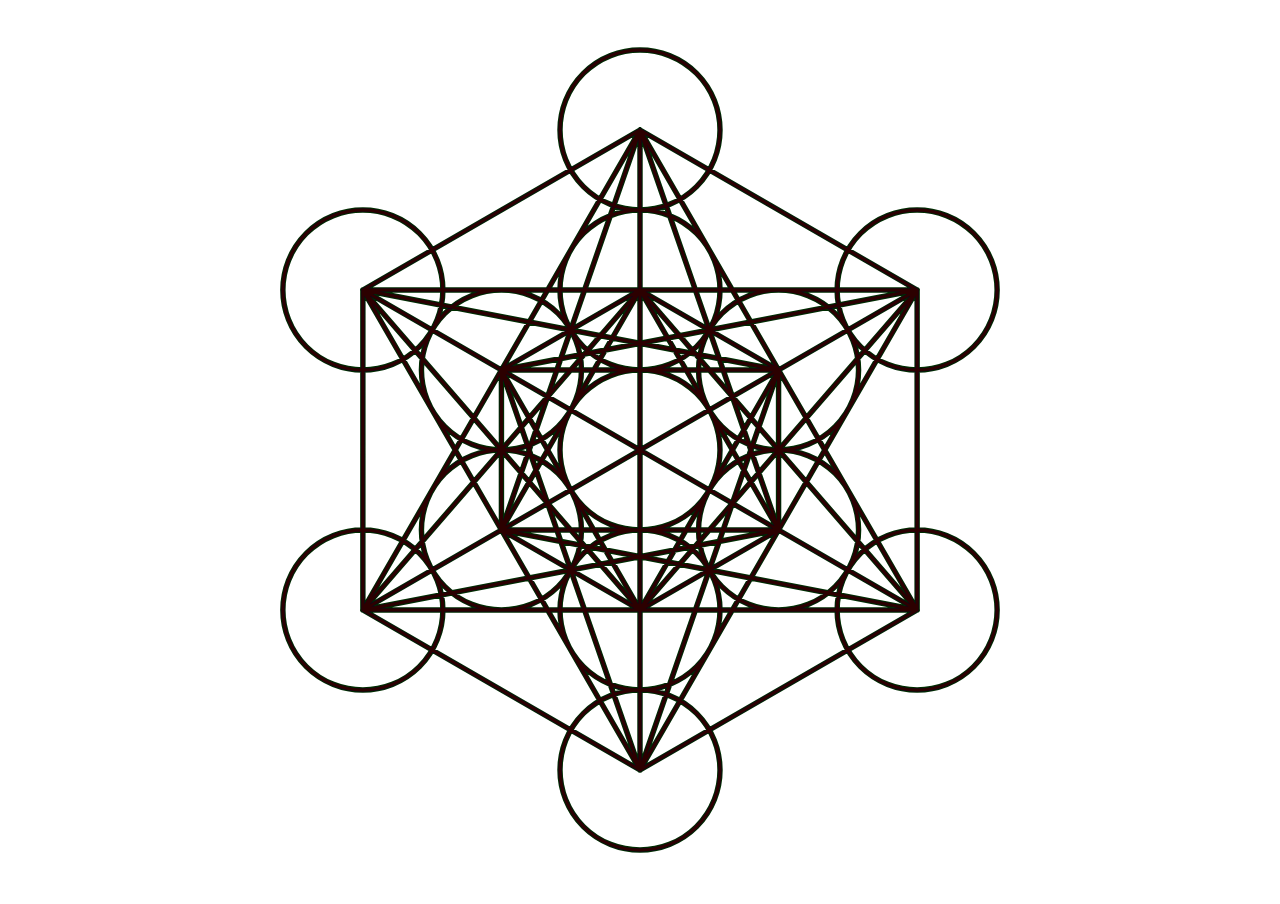
<file: index.html>
<!doctype html>
<html>
  <head>
    <style>
      body { margin: 0 auto; width: 900px;  }
    </style>
  </head>
  <body>
    <canvas id="canvas" width="900" height="900"></canvas>
    <script>
      function MetatronsCube(canvas) {
        this.canvas = canvas;
        this.ctx = canvas.getContext('2d');
        this.midpoint = { x: canvas.width/2, y: canvas.height/2 };
        this.size = 80;
        this.circles = [
          new Circle(this.midpoint.x, this.midpoint.y, this.size), // Center.
        ].concat(this.makeRings(2)).concat(this.makeRings(4));
      }

      MetatronsCube.prototype.draw = function(beforeStroke) {
        var cube=this, ctx=cube.ctx, did={};
        ctx.beginPath();
        cube.circles.forEach(function (c1, i) {
          c1.draw(ctx); // Draw the circles.
          cube.circles.forEach(function (c2, j) {
            var them = (i<j) ? String(i)+j : String(j)+i;
            if ((i === j) || did[them]) { return; }
            c1.connectTo(c2, ctx); // Connect the centers.
            did[them] = true;
          })
        })
        if (typeof(beforeStroke) === 'function') { beforeStroke(ctx); }
        ctx.stroke();
      };

      MetatronsCube.prototype.makeRings = function(layer) {
        var rqs = [[1,-1],[1,-1],[1,1],[1,1],[-1,1],[-1,-1]];
        return rqs.map(function (rq, i) {
          var p = (i%3==0) ? 0 : 1/3;
          return new Circle(
            this.midpoint.x + rq[0] * (layer * Math.sin(Math.PI * p) * this.size),
            this.midpoint.y + rq[1] * (layer * Math.cos(Math.PI * p) * this.size),
            this.size
          );
        }.bind(this));
      }

      function Circle(x, y, r) {
        this.x = x;
        this.y = y;
        this.r = r;
      }

      Circle.prototype.draw = function(ctx) {
        ctx.moveTo(this.x + this.r, this.y);
        ctx.arc(this.x, this.y, this.r, 0, Math.PI*2, true);
      };

      Circle.prototype.connectTo = function(that, ctx) {
        ctx.moveTo(this.x, this.y);
        ctx.lineTo(that.x, that.y);
      };

      function WanderingColor() {
        this.values = [0,0,0];
        this.pickChannel = function() { return Math.floor(Math.random() * 3); };
        this.channel = this.pickChannel();
        this.goingUp = true;
      }

      WanderingColor.prototype.update = function() {
        this.values[this.channel] += (this.goingUp) ? 1 : -1;
        var value = this.values[this.channel];
        if ((this.goingUp && (value >= 0xff)) || (!this.goingUp && (value <= 0))) {
          this.channel = this.pickChannel();
          this.goingUp = (this.values[this.channel] === 0);
        }
        return this.toString();
      };

      WanderingColor.prototype.toString = function() {
        return '#' + this.values.map(function(x) {
          var hex = x.toString(16);
          return ((hex.length < 2) ? '0' : '') + hex;
        }).join('');
      };

      // Draw Metatron's cube on the canvas.
      var canvas = document.getElementById('canvas');
      canvas.onclick = function()  {
        if (running) {
          window.cancelAnimationFrame(lastFrame);
        } else {
          lastFrame = window.requestAnimationFrame(animate);
        }
        running = !running;
      };
      var mc = new MetatronsCube(canvas);
      var lastFrame;
      var wc = new WanderingColor(), wc2 = new WanderingColor(), wc3 = new WanderingColor();
      var running = true;
      mc.ctx.lineCap = 'round';
      var width=5, width2=3;
      function animate() {
        mc.ctx.clearRect(0, 0, this.canvas.width, this.canvas.height);
        mc.ctx.translate(this.canvas.width/2, this.canvas.height/2);
        // mc.ctx.rotate(0.005);
        mc.ctx.translate(-this.canvas.width/2, -this.canvas.height/2);
        mc.draw(function (ctx) {
          ctx.strokeStyle = wc3.update();
          ctx.lineWidth = (width += 0.01);
        });
        mc.draw(function (ctx) {
          ctx.strokeStyle = wc2.update();
          ctx.lineWidth = (width2 += 0.005);
        });
        mc.draw(function (ctx) {
          ctx.strokeStyle = wc.update();
          ctx.lineWidth = 3;
        });
        lastFrame = window.requestAnimationFrame(animate);
      };
      lastFrame = window.requestAnimationFrame(animate);

    </script>
  </body>
</html>
</file>
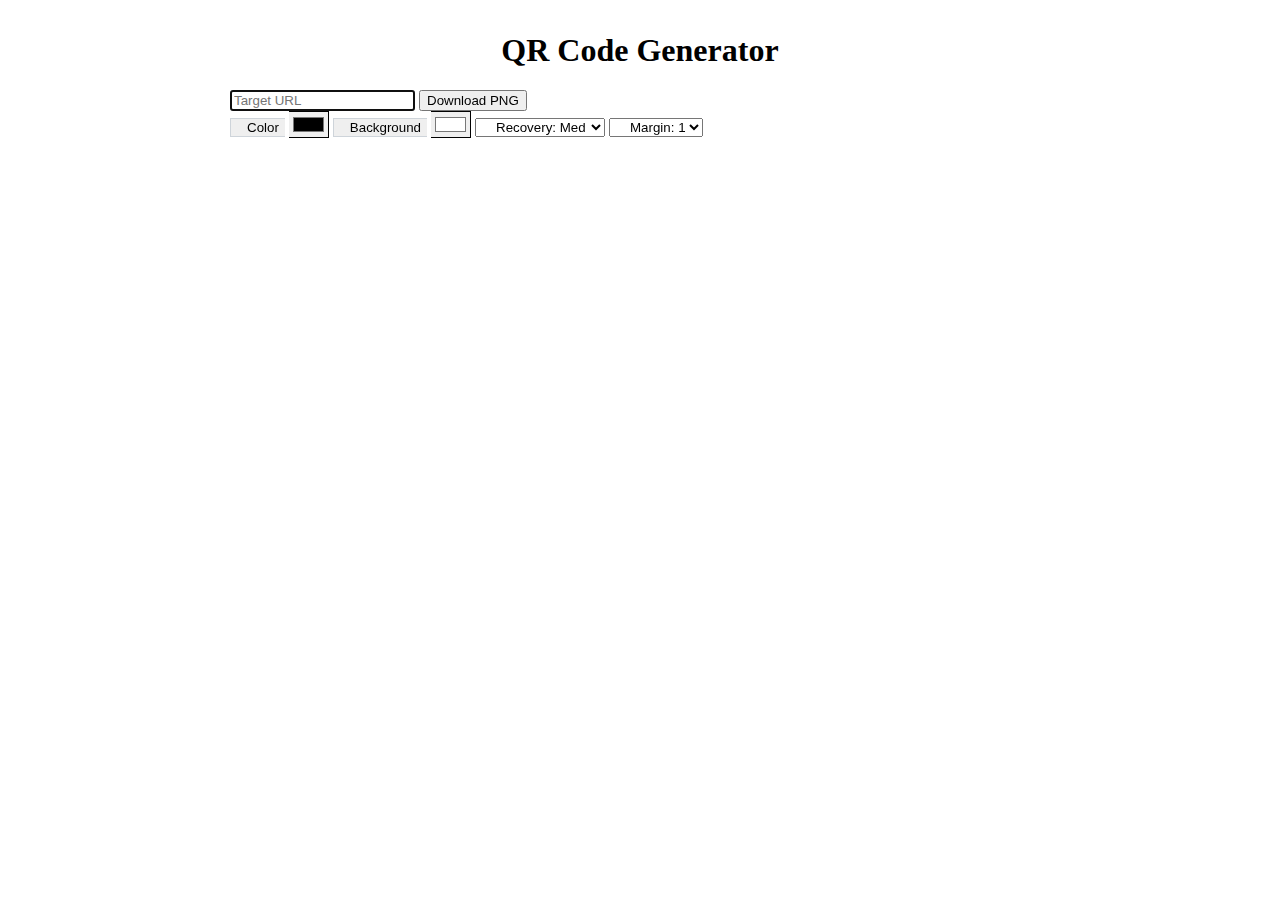
<file: qr/index.html>
<!DOCTYPE html>
<html>

<head>
  <title>QR Code Generator</title>
  <link href="https://cdn.jsdelivr.net/npm/bootstrap@5.2.0-beta1/dist/css/bootstrap.min.css" rel="stylesheet"
    integrity="sha384-0evHe/X+R7YkIZDRvuzKMRqM+OrBnVFBL6DOitfPri4tjfHxaWutUpFmBp4vmVor" crossorigin="anonymous">
  <script src="https://cdn.jsdelivr.net/npm/bootstrap@5.2.0-beta1/dist/js/bootstrap.bundle.min.js"
    integrity="sha384-pprn3073KE6tl6bjs2QrFaJGz5/SUsLqktiwsUTF55Jfv3qYSDhgCecCxMW52nD2"
    crossorigin="anonymous"></script>
  <style>
    body {
      margin: 2rem;
    }

    h1 {
      text-align: center;
    }

    input[type=color] {
      border-left: 0;
      max-width: 40px;
    }

    .color-btn {
      border: 1px solid #ced4da;
      border-right: 0;
    }

    select,
    .color-btn {
      padding-left: 1rem !important;
    }

    .container {
      max-width: 820px;
      margin: auto;
    }
  </style>
</head>

<body>
  <div class="container">
    <h1 class="display-4 mb-4">QR Code Generator</h1>
    <div class="input-group input-group-lg mb-2">
      <input id="target-url" type="text" class="form-control" placeholder="Target URL">
      <button class="btn btn-success" type="button" id="download-button">Download PNG</button>
    </div>
    <div class="input-group input-group-sm mb-3">
      <button id="color-btn-fg" class="btn btn-outline-secondary color-btn">
        Color
      </button>
      <input id="color-fg" type="color" class="form-control form-control-color" id="foreground-color" value="#000000"
        title="Foreground color">
      <button id="color-btn-bg" class="btn btn-outline-secondary color-btn">Background</button>
      <input id="color-bg" type="color" class="form-control form-control-color" id="background-color" value="#ffffff"
        title="background color">
      <select class="form-select" id="recovery-level">
        <option value="L">Recovery: Low</option>
        <option value="M" selected>Recovery: Med</option>
        <option value="Q">Recovery: High</option>
        <option value="H">Recovery: Max</option>
      </select>
      <select class="form-select" id="margin">
        <option value="0">Margin: 0</option>
        <option value="1" selected>Margin: 1</option>
        <option value="2">Margin: 2</option>
        <option value="3">Margin: 3</option>
        <option value="4">Margin: 4</option>
      </select>
    </div>
    <canvas id="canvas"></canvas>
  </div>
  <script>
    const QRCode = function (t) { "use strict"; var r, e = function () { return "function" == typeof Promise && Promise.prototype && Promise.prototype.then }, n = [0, 26, 44, 70, 100, 134, 172, 196, 242, 292, 346, 404, 466, 532, 581, 655, 733, 815, 901, 991, 1085, 1156, 1258, 1364, 1474, 1588, 1706, 1828, 1921, 2051, 2185, 2323, 2465, 2611, 2761, 2876, 3034, 3196, 3362, 3532, 3706], o = function (t) { if (!t) throw new Error('"version" cannot be null or undefined'); if (t < 1 || t > 40) throw new Error('"version" should be in range from 1 to 40'); return 4 * t + 17 }, a = function (t) { return n[t] }, i = function (t) { for (var r = 0; 0 !== t;)r++, t >>>= 1; return r }, u = function (t) { if ("function" != typeof t) throw new Error('"toSJISFunc" is not a valid function.'); r = t }, s = function () { return void 0 !== r }, f = function (t) { return r(t) }; function h(t, r) { return t(r = { exports: {} }, r.exports), r.exports } var c = h((function (t, r) { r.L = { bit: 1 }, r.M = { bit: 0 }, r.Q = { bit: 3 }, r.H = { bit: 2 }, r.isValid = function (t) { return t && void 0 !== t.bit && t.bit >= 0 && t.bit < 4 }, r.from = function (t, e) { if (r.isValid(t)) return t; try { return function (t) { if ("string" != typeof t) throw new Error("Param is not a string"); switch (t.toLowerCase()) { case "l": case "low": return r.L; case "m": case "medium": return r.M; case "q": case "quartile": return r.Q; case "h": case "high": return r.H; default: throw new Error("Unknown EC Level: " + t) } }(t) } catch (t) { return e } } })); function g() { this.buffer = [], this.length = 0 } c.L, c.M, c.Q, c.H, c.isValid, g.prototype = { get: function (t) { var r = Math.floor(t / 8); return 1 == (this.buffer[r] >>> 7 - t % 8 & 1) }, put: function (t, r) { for (var e = 0; e < r; e++)this.putBit(1 == (t >>> r - e - 1 & 1)) }, getLengthInBits: function () { return this.length }, putBit: function (t) { var r = Math.floor(this.length / 8); this.buffer.length <= r && this.buffer.push(0), t && (this.buffer[r] |= 128 >>> this.length % 8), this.length++ } }; var d = g; function l(t) { if (!t || t < 1) throw new Error("BitMatrix size must be defined and greater than 0"); this.size = t, this.data = new Uint8Array(t * t), this.reservedBit = new Uint8Array(t * t) } l.prototype.set = function (t, r, e, n) { var o = t * this.size + r; this.data[o] = e, n && (this.reservedBit[o] = !0) }, l.prototype.get = function (t, r) { return this.data[t * this.size + r] }, l.prototype.xor = function (t, r, e) { this.data[t * this.size + r] ^= e }, l.prototype.isReserved = function (t, r) { return this.reservedBit[t * this.size + r] }; var v = l, p = h((function (t, r) { var e = o; r.getRowColCoords = function (t) { if (1 === t) return []; for (var r = Math.floor(t / 7) + 2, n = e(t), o = 145 === n ? 26 : 2 * Math.ceil((n - 13) / (2 * r - 2)), a = [n - 7], i = 1; i < r - 1; i++)a[i] = a[i - 1] - o; return a.push(6), a.reverse() }, r.getPositions = function (t) { for (var e = [], n = r.getRowColCoords(t), o = n.length, a = 0; a < o; a++)for (var i = 0; i < o; i++)0 === a && 0 === i || 0 === a && i === o - 1 || a === o - 1 && 0 === i || e.push([n[a], n[i]]); return e } })); p.getRowColCoords, p.getPositions; var w = o, m = function (t) { var r = w(t); return [[0, 0], [r - 7, 0], [0, r - 7]] }, E = h((function (t, r) { r.Patterns = { PATTERN000: 0, PATTERN001: 1, PATTERN010: 2, PATTERN011: 3, PATTERN100: 4, PATTERN101: 5, PATTERN110: 6, PATTERN111: 7 }; var e = 3, n = 3, o = 40, a = 10; function i(t, e, n) { switch (t) { case r.Patterns.PATTERN000: return (e + n) % 2 == 0; case r.Patterns.PATTERN001: return e % 2 == 0; case r.Patterns.PATTERN010: return n % 3 == 0; case r.Patterns.PATTERN011: return (e + n) % 3 == 0; case r.Patterns.PATTERN100: return (Math.floor(e / 2) + Math.floor(n / 3)) % 2 == 0; case r.Patterns.PATTERN101: return e * n % 2 + e * n % 3 == 0; case r.Patterns.PATTERN110: return (e * n % 2 + e * n % 3) % 2 == 0; case r.Patterns.PATTERN111: return (e * n % 3 + (e + n) % 2) % 2 == 0; default: throw new Error("bad maskPattern:" + t) } } r.isValid = function (t) { return null != t && "" !== t && !isNaN(t) && t >= 0 && t <= 7 }, r.from = function (t) { return r.isValid(t) ? parseInt(t, 10) : void 0 }, r.getPenaltyN1 = function (t) { for (var r = t.size, n = 0, o = 0, a = 0, i = null, u = null, s = 0; s < r; s++) { o = a = 0, i = u = null; for (var f = 0; f < r; f++) { var h = t.get(s, f); h === i ? o++ : (o >= 5 && (n += e + (o - 5)), i = h, o = 1), (h = t.get(f, s)) === u ? a++ : (a >= 5 && (n += e + (a - 5)), u = h, a = 1) } o >= 5 && (n += e + (o - 5)), a >= 5 && (n += e + (a - 5)) } return n }, r.getPenaltyN2 = function (t) { for (var r = t.size, e = 0, o = 0; o < r - 1; o++)for (var a = 0; a < r - 1; a++) { var i = t.get(o, a) + t.get(o, a + 1) + t.get(o + 1, a) + t.get(o + 1, a + 1); 4 !== i && 0 !== i || e++ } return e * n }, r.getPenaltyN3 = function (t) { for (var r = t.size, e = 0, n = 0, a = 0, i = 0; i < r; i++) { n = a = 0; for (var u = 0; u < r; u++)n = n << 1 & 2047 | t.get(i, u), u >= 10 && (1488 === n || 93 === n) && e++, a = a << 1 & 2047 | t.get(u, i), u >= 10 && (1488 === a || 93 === a) && e++ } return e * o }, r.getPenaltyN4 = function (t) { for (var r = 0, e = t.data.length, n = 0; n < e; n++)r += t.data[n]; return Math.abs(Math.ceil(100 * r / e / 5) - 10) * a }, r.applyMask = function (t, r) { for (var e = r.size, n = 0; n < e; n++)for (var o = 0; o < e; o++)r.isReserved(o, n) || r.xor(o, n, i(t, o, n)) }, r.getBestMask = function (t, e) { for (var n = Object.keys(r.Patterns).length, o = 0, a = 1 / 0, i = 0; i < n; i++) { e(i), r.applyMask(i, t); var u = r.getPenaltyN1(t) + r.getPenaltyN2(t) + r.getPenaltyN3(t) + r.getPenaltyN4(t); r.applyMask(i, t), u < a && (a = u, o = i) } return o } })); E.Patterns, E.isValid, E.getPenaltyN1, E.getPenaltyN2, E.getPenaltyN3, E.getPenaltyN4, E.applyMask, E.getBestMask; var y = [1, 1, 1, 1, 1, 1, 1, 1, 1, 1, 2, 2, 1, 2, 2, 4, 1, 2, 4, 4, 2, 4, 4, 4, 2, 4, 6, 5, 2, 4, 6, 6, 2, 5, 8, 8, 4, 5, 8, 8, 4, 5, 8, 11, 4, 8, 10, 11, 4, 9, 12, 16, 4, 9, 16, 16, 6, 10, 12, 18, 6, 10, 17, 16, 6, 11, 16, 19, 6, 13, 18, 21, 7, 14, 21, 25, 8, 16, 20, 25, 8, 17, 23, 25, 9, 17, 23, 34, 9, 18, 25, 30, 10, 20, 27, 32, 12, 21, 29, 35, 12, 23, 34, 37, 12, 25, 34, 40, 13, 26, 35, 42, 14, 28, 38, 45, 15, 29, 40, 48, 16, 31, 43, 51, 17, 33, 45, 54, 18, 35, 48, 57, 19, 37, 51, 60, 19, 38, 53, 63, 20, 40, 56, 66, 21, 43, 59, 70, 22, 45, 62, 74, 24, 47, 65, 77, 25, 49, 68, 81], A = [7, 10, 13, 17, 10, 16, 22, 28, 15, 26, 36, 44, 20, 36, 52, 64, 26, 48, 72, 88, 36, 64, 96, 112, 40, 72, 108, 130, 48, 88, 132, 156, 60, 110, 160, 192, 72, 130, 192, 224, 80, 150, 224, 264, 96, 176, 260, 308, 104, 198, 288, 352, 120, 216, 320, 384, 132, 240, 360, 432, 144, 280, 408, 480, 168, 308, 448, 532, 180, 338, 504, 588, 196, 364, 546, 650, 224, 416, 600, 700, 224, 442, 644, 750, 252, 476, 690, 816, 270, 504, 750, 900, 300, 560, 810, 960, 312, 588, 870, 1050, 336, 644, 952, 1110, 360, 700, 1020, 1200, 390, 728, 1050, 1260, 420, 784, 1140, 1350, 450, 812, 1200, 1440, 480, 868, 1290, 1530, 510, 924, 1350, 1620, 540, 980, 1440, 1710, 570, 1036, 1530, 1800, 570, 1064, 1590, 1890, 600, 1120, 1680, 1980, 630, 1204, 1770, 2100, 660, 1260, 1860, 2220, 720, 1316, 1950, 2310, 750, 1372, 2040, 2430], I = function (t, r) { switch (r) { case c.L: return y[4 * (t - 1) + 0]; case c.M: return y[4 * (t - 1) + 1]; case c.Q: return y[4 * (t - 1) + 2]; case c.H: return y[4 * (t - 1) + 3]; default: return } }, M = function (t, r) { switch (r) { case c.L: return A[4 * (t - 1) + 0]; case c.M: return A[4 * (t - 1) + 1]; case c.Q: return A[4 * (t - 1) + 2]; case c.H: return A[4 * (t - 1) + 3]; default: return } }, N = new Uint8Array(512), B = new Uint8Array(256); !function () { for (var t = 1, r = 0; r < 255; r++)N[r] = t, B[t] = r, 256 & (t <<= 1) && (t ^= 285); for (var e = 255; e < 512; e++)N[e] = N[e - 255] }(); var C = function (t) { return N[t] }, P = function (t, r) { return 0 === t || 0 === r ? 0 : N[B[t] + B[r]] }, R = h((function (t, r) { r.mul = function (t, r) { for (var e = new Uint8Array(t.length + r.length - 1), n = 0; n < t.length; n++)for (var o = 0; o < r.length; o++)e[n + o] ^= P(t[n], r[o]); return e }, r.mod = function (t, r) { for (var e = new Uint8Array(t); e.length - r.length >= 0;) { for (var n = e[0], o = 0; o < r.length; o++)e[o] ^= P(r[o], n); for (var a = 0; a < e.length && 0 === e[a];)a++; e = e.slice(a) } return e }, r.generateECPolynomial = function (t) { for (var e = new Uint8Array([1]), n = 0; n < t; n++)e = r.mul(e, new Uint8Array([1, C(n)])); return e } })); function T(t) { this.genPoly = void 0, this.degree = t, this.degree && this.initialize(this.degree) } R.mul, R.mod, R.generateECPolynomial, T.prototype.initialize = function (t) { this.degree = t, this.genPoly = R.generateECPolynomial(this.degree) }, T.prototype.encode = function (t) { if (!this.genPoly) throw new Error("Encoder not initialized"); var r = new Uint8Array(t.length + this.degree); r.set(t); var e = R.mod(r, this.genPoly), n = this.degree - e.length; if (n > 0) { var o = new Uint8Array(this.degree); return o.set(e, n), o } return e }; var L = T, b = function (t) { return !isNaN(t) && t >= 1 && t <= 40 }, U = "(?:[u3000-u303F]|[u3040-u309F]|[u30A0-u30FF]|[uFF00-uFFEF]|[u4E00-u9FAF]|[u2605-u2606]|[u2190-u2195]|u203B|[u2010u2015u2018u2019u2025u2026u201Cu201Du2225u2260]|[u0391-u0451]|[u00A7u00A8u00B1u00B4u00D7u00F7])+", x = "(?:(?![A-Z0-9 $%*+\\-./:]|" + (U = U.replace(/u/g, "\\u")) + ")(?:.|[\r\n]))+", k = new RegExp(U, "g"), F = new RegExp("[^A-Z0-9 $%*+\\-./:]+", "g"), S = new RegExp(x, "g"), D = new RegExp("[0-9]+", "g"), Y = new RegExp("[A-Z $%*+\\-./:]+", "g"), _ = new RegExp("^" + U + "$"), z = new RegExp("^[0-9]+$"), H = new RegExp("^[A-Z0-9 $%*+\\-./:]+$"), J = { KANJI: k, BYTE_KANJI: F, BYTE: S, NUMERIC: D, ALPHANUMERIC: Y, testKanji: function (t) { return _.test(t) }, testNumeric: function (t) { return z.test(t) }, testAlphanumeric: function (t) { return H.test(t) } }, K = h((function (t, r) { r.NUMERIC = { id: "Numeric", bit: 1, ccBits: [10, 12, 14] }, r.ALPHANUMERIC = { id: "Alphanumeric", bit: 2, ccBits: [9, 11, 13] }, r.BYTE = { id: "Byte", bit: 4, ccBits: [8, 16, 16] }, r.KANJI = { id: "Kanji", bit: 8, ccBits: [8, 10, 12] }, r.MIXED = { bit: -1 }, r.getCharCountIndicator = function (t, r) { if (!t.ccBits) throw new Error("Invalid mode: " + t); if (!b(r)) throw new Error("Invalid version: " + r); return r >= 1 && r < 10 ? t.ccBits[0] : r < 27 ? t.ccBits[1] : t.ccBits[2] }, r.getBestModeForData = function (t) { return J.testNumeric(t) ? r.NUMERIC : J.testAlphanumeric(t) ? r.ALPHANUMERIC : J.testKanji(t) ? r.KANJI : r.BYTE }, r.toString = function (t) { if (t && t.id) return t.id; throw new Error("Invalid mode") }, r.isValid = function (t) { return t && t.bit && t.ccBits }, r.from = function (t, e) { if (r.isValid(t)) return t; try { return function (t) { if ("string" != typeof t) throw new Error("Param is not a string"); switch (t.toLowerCase()) { case "numeric": return r.NUMERIC; case "alphanumeric": return r.ALPHANUMERIC; case "kanji": return r.KANJI; case "byte": return r.BYTE; default: throw new Error("Unknown mode: " + t) } }(t) } catch (t) { return e } } })); K.NUMERIC, K.ALPHANUMERIC, K.BYTE, K.KANJI, K.MIXED, K.getCharCountIndicator, K.getBestModeForData, K.isValid; var O = h((function (t, r) { var e = i(7973); function n(t, r) { return K.getCharCountIndicator(t, r) + 4 } function o(t, r) { var e = 0; return t.forEach((function (t) { var o = n(t.mode, r); e += o + t.getBitsLength() })), e } r.from = function (t, r) { return b(t) ? parseInt(t, 10) : r }, r.getCapacity = function (t, r, e) { if (!b(t)) throw new Error("Invalid QR Code version"); void 0 === e && (e = K.BYTE); var o = 8 * (a(t) - M(t, r)); if (e === K.MIXED) return o; var i = o - n(e, t); switch (e) { case K.NUMERIC: return Math.floor(i / 10 * 3); case K.ALPHANUMERIC: return Math.floor(i / 11 * 2); case K.KANJI: return Math.floor(i / 13); case K.BYTE: default: return Math.floor(i / 8) } }, r.getBestVersionForData = function (t, e) { var n, a = c.from(e, c.M); if (Array.isArray(t)) { if (t.length > 1) return function (t, e) { for (var n = 1; n <= 40; n++) { if (o(t, n) <= r.getCapacity(n, e, K.MIXED)) return n } }(t, a); if (0 === t.length) return 1; n = t[0] } else n = t; return function (t, e, n) { for (var o = 1; o <= 40; o++)if (e <= r.getCapacity(o, n, t)) return o }(n.mode, n.getLength(), a) }, r.getEncodedBits = function (t) { if (!b(t) || t < 7) throw new Error("Invalid QR Code version"); for (var r = t << 12; i(r) - e >= 0;)r ^= 7973 << i(r) - e; return t << 12 | r } })); O.getCapacity, O.getBestVersionForData, O.getEncodedBits; var Q = i(1335), V = function (t, r) { for (var e = t.bit << 3 | r, n = e << 10; i(n) - Q >= 0;)n ^= 1335 << i(n) - Q; return 21522 ^ (e << 10 | n) }; function q(t) { this.mode = K.NUMERIC, this.data = t.toString() } q.getBitsLength = function (t) { return 10 * Math.floor(t / 3) + (t % 3 ? t % 3 * 3 + 1 : 0) }, q.prototype.getLength = function () { return this.data.length }, q.prototype.getBitsLength = function () { return q.getBitsLength(this.data.length) }, q.prototype.write = function (t) { var r, e, n; for (r = 0; r + 3 <= this.data.length; r += 3)e = this.data.substr(r, 3), n = parseInt(e, 10), t.put(n, 10); var o = this.data.length - r; o > 0 && (e = this.data.substr(r), n = parseInt(e, 10), t.put(n, 3 * o + 1)) }; var j = q, $ = ["0", "1", "2", "3", "4", "5", "6", "7", "8", "9", "A", "B", "C", "D", "E", "F", "G", "H", "I", "J", "K", "L", "M", "N", "O", "P", "Q", "R", "S", "T", "U", "V", "W", "X", "Y", "Z", " ", "$", "%", "*", "+", "-", ".", "/", ":"]; function X(t) { this.mode = K.ALPHANUMERIC, this.data = t } X.getBitsLength = function (t) { return 11 * Math.floor(t / 2) + t % 2 * 6 }, X.prototype.getLength = function () { return this.data.length }, X.prototype.getBitsLength = function () { return X.getBitsLength(this.data.length) }, X.prototype.write = function (t) { var r; for (r = 0; r + 2 <= this.data.length; r += 2) { var e = 45 * $.indexOf(this.data[r]); e += $.indexOf(this.data[r + 1]), t.put(e, 11) } this.data.length % 2 && t.put($.indexOf(this.data[r]), 6) }; var Z = X; function W(t) { this.mode = K.BYTE, this.data = new Uint8Array(function (t) { for (var r = [], e = t.length, n = 0; n < e; n++) { var o = t.charCodeAt(n); if (o >= 55296 && o <= 56319 && e > n + 1) { var a = t.charCodeAt(n + 1); a >= 56320 && a <= 57343 && (o = 1024 * (o - 55296) + a - 56320 + 65536, n += 1) } o < 128 ? r.push(o) : o < 2048 ? (r.push(o >> 6 | 192), r.push(63 & o | 128)) : o < 55296 || o >= 57344 && o < 65536 ? (r.push(o >> 12 | 224), r.push(o >> 6 & 63 | 128), r.push(63 & o | 128)) : o >= 65536 && o <= 1114111 ? (r.push(o >> 18 | 240), r.push(o >> 12 & 63 | 128), r.push(o >> 6 & 63 | 128), r.push(63 & o | 128)) : r.push(239, 191, 189) } return new Uint8Array(r).buffer }(t)) } W.getBitsLength = function (t) { return 8 * t }, W.prototype.getLength = function () { return this.data.length }, W.prototype.getBitsLength = function () { return W.getBitsLength(this.data.length) }, W.prototype.write = function (t) { for (var r = 0, e = this.data.length; r < e; r++)t.put(this.data[r], 8) }; var G = W; function tt(t) { this.mode = K.KANJI, this.data = t } tt.getBitsLength = function (t) { return 13 * t }, tt.prototype.getLength = function () { return this.data.length }, tt.prototype.getBitsLength = function () { return tt.getBitsLength(this.data.length) }, tt.prototype.write = function (t) { var r; for (r = 0; r < this.data.length; r++) { var e = f(this.data[r]); if (e >= 33088 && e <= 40956) e -= 33088; else { if (!(e >= 57408 && e <= 60351)) throw new Error("Invalid SJIS character: " + this.data[r] + "\nMake sure your charset is UTF-8"); e -= 49472 } e = 192 * (e >>> 8 & 255) + (255 & e), t.put(e, 13) } }; var rt = tt, et = h((function (t) { var r = { single_source_shortest_paths: function (t, e, n) { var o = {}, a = {}; a[e] = 0; var i, u, s, f, h, c, g, d = r.PriorityQueue.make(); for (d.push(e, 0); !d.empty();)for (s in u = (i = d.pop()).value, f = i.cost, h = t[u] || {}) h.hasOwnProperty(s) && (c = f + h[s], g = a[s], (void 0 === a[s] || g > c) && (a[s] = c, d.push(s, c), o[s] = u)); if (void 0 !== n && void 0 === a[n]) { var l = ["Could not find a path from ", e, " to ", n, "."].join(""); throw new Error(l) } return o }, extract_shortest_path_from_predecessor_list: function (t, r) { for (var e = [], n = r; n;)e.push(n), n = t[n]; return e.reverse(), e }, find_path: function (t, e, n) { var o = r.single_source_shortest_paths(t, e, n); return r.extract_shortest_path_from_predecessor_list(o, n) }, PriorityQueue: { make: function (t) { var e, n = r.PriorityQueue, o = {}; for (e in t = t || {}, n) n.hasOwnProperty(e) && (o[e] = n[e]); return o.queue = [], o.sorter = t.sorter || n.default_sorter, o }, default_sorter: function (t, r) { return t.cost - r.cost }, push: function (t, r) { var e = { value: t, cost: r }; this.queue.push(e), this.queue.sort(this.sorter) }, pop: function () { return this.queue.shift() }, empty: function () { return 0 === this.queue.length } } }; t.exports = r })), nt = h((function (t, r) { function e(t) { return unescape(encodeURIComponent(t)).length } function n(t, r, e) { for (var n, o = []; null !== (n = t.exec(e));)o.push({ data: n[0], index: n.index, mode: r, length: n[0].length }); return o } function o(t) { var r, e, o = n(J.NUMERIC, K.NUMERIC, t), a = n(J.ALPHANUMERIC, K.ALPHANUMERIC, t); return s() ? (r = n(J.BYTE, K.BYTE, t), e = n(J.KANJI, K.KANJI, t)) : (r = n(J.BYTE_KANJI, K.BYTE, t), e = []), o.concat(a, r, e).sort((function (t, r) { return t.index - r.index })).map((function (t) { return { data: t.data, mode: t.mode, length: t.length } })) } function a(t, r) { switch (r) { case K.NUMERIC: return j.getBitsLength(t); case K.ALPHANUMERIC: return Z.getBitsLength(t); case K.KANJI: return rt.getBitsLength(t); case K.BYTE: return G.getBitsLength(t) } } function i(t, r) { var e, n = K.getBestModeForData(t); if ((e = K.from(r, n)) !== K.BYTE && e.bit < n.bit) throw new Error('"' + t + '" cannot be encoded with mode ' + K.toString(e) + ".\n Suggested mode is: " + K.toString(n)); switch (e !== K.KANJI || s() || (e = K.BYTE), e) { case K.NUMERIC: return new j(t); case K.ALPHANUMERIC: return new Z(t); case K.KANJI: return new rt(t); case K.BYTE: return new G(t) } } r.fromArray = function (t) { return t.reduce((function (t, r) { return "string" == typeof r ? t.push(i(r, null)) : r.data && t.push(i(r.data, r.mode)), t }), []) }, r.fromString = function (t, n) { for (var i = function (t, r) { for (var e = {}, n = { start: {} }, o = ["start"], i = 0; i < t.length; i++) { for (var u = t[i], s = [], f = 0; f < u.length; f++) { var h = u[f], c = "" + i + f; s.push(c), e[c] = { node: h, lastCount: 0 }, n[c] = {}; for (var g = 0; g < o.length; g++) { var d = o[g]; e[d] && e[d].node.mode === h.mode ? (n[d][c] = a(e[d].lastCount + h.length, h.mode) - a(e[d].lastCount, h.mode), e[d].lastCount += h.length) : (e[d] && (e[d].lastCount = h.length), n[d][c] = a(h.length, h.mode) + 4 + K.getCharCountIndicator(h.mode, r)) } } o = s } for (var l = 0; l < o.length; l++)n[o[l]].end = 0; return { map: n, table: e } }(function (t) { for (var r = [], n = 0; n < t.length; n++) { var o = t[n]; switch (o.mode) { case K.NUMERIC: r.push([o, { data: o.data, mode: K.ALPHANUMERIC, length: o.length }, { data: o.data, mode: K.BYTE, length: o.length }]); break; case K.ALPHANUMERIC: r.push([o, { data: o.data, mode: K.BYTE, length: o.length }]); break; case K.KANJI: r.push([o, { data: o.data, mode: K.BYTE, length: e(o.data) }]); break; case K.BYTE: r.push([{ data: o.data, mode: K.BYTE, length: e(o.data) }]) } } return r }(o(t)), n), u = et.find_path(i.map, "start", "end"), s = [], f = 1; f < u.length - 1; f++)s.push(i.table[u[f]].node); return r.fromArray(function (t) { return t.reduce((function (t, r) { var e = t.length - 1 >= 0 ? t[t.length - 1] : null; return e && e.mode === r.mode ? (t[t.length - 1].data += r.data, t) : (t.push(r), t) }), []) }(s)) }, r.rawSplit = function (t) { return r.fromArray(o(t)) } })); function ot(t, r, e) { var n, o, a = t.size, i = V(r, e); for (n = 0; n < 15; n++)o = 1 == (i >> n & 1), n < 6 ? t.set(n, 8, o, !0) : n < 8 ? t.set(n + 1, 8, o, !0) : t.set(a - 15 + n, 8, o, !0), n < 8 ? t.set(8, a - n - 1, o, !0) : n < 9 ? t.set(8, 15 - n - 1 + 1, o, !0) : t.set(8, 15 - n - 1, o, !0); t.set(a - 8, 8, 1, !0) } function at(t, r, e) { var n = new d; e.forEach((function (r) { n.put(r.mode.bit, 4), n.put(r.getLength(), K.getCharCountIndicator(r.mode, t)), r.write(n) })); var o = 8 * (a(t) - M(t, r)); for (n.getLengthInBits() + 4 <= o && n.put(0, 4); n.getLengthInBits() % 8 != 0;)n.putBit(0); for (var i = (o - n.getLengthInBits()) / 8, u = 0; u < i; u++)n.put(u % 2 ? 17 : 236, 8); return function (t, r, e) { for (var n = a(r), o = M(r, e), i = n - o, u = I(r, e), s = u - n % u, f = Math.floor(n / u), h = Math.floor(i / u), c = h + 1, g = f - h, d = new L(g), l = 0, v = new Array(u), p = new Array(u), w = 0, m = new Uint8Array(t.buffer), E = 0; E < u; E++) { var y = E < s ? h : c; v[E] = m.slice(l, l + y), p[E] = d.encode(v[E]), l += y, w = Math.max(w, y) } var A, N, B = new Uint8Array(n), C = 0; for (A = 0; A < w; A++)for (N = 0; N < u; N++)A < v[N].length && (B[C++] = v[N][A]); for (A = 0; A < g; A++)for (N = 0; N < u; N++)B[C++] = p[N][A]; return B }(n, t, r) } function it(t, r, e, n) { var a; if (Array.isArray(t)) a = nt.fromArray(t); else { if ("string" != typeof t) throw new Error("Invalid data"); var i = r; if (!i) { var u = nt.rawSplit(t); i = O.getBestVersionForData(u, e) } a = nt.fromString(t, i || 40) } var s = O.getBestVersionForData(a, e); if (!s) throw new Error("The amount of data is too big to be stored in a QR Code"); if (r) { if (r < s) throw new Error("\nThe chosen QR Code version cannot contain this amount of data.\nMinimum version required to store current data is: " + s + ".\n") } else r = s; var f = at(r, e, a), h = o(r), c = new v(h); return function (t, r) { for (var e = t.size, n = m(r), o = 0; o < n.length; o++)for (var a = n[o][0], i = n[o][1], u = -1; u <= 7; u++)if (!(a + u <= -1 || e <= a + u)) for (var s = -1; s <= 7; s++)i + s <= -1 || e <= i + s || (u >= 0 && u <= 6 && (0 === s || 6 === s) || s >= 0 && s <= 6 && (0 === u || 6 === u) || u >= 2 && u <= 4 && s >= 2 && s <= 4 ? t.set(a + u, i + s, !0, !0) : t.set(a + u, i + s, !1, !0)) }(c, r), function (t) { for (var r = t.size, e = 8; e < r - 8; e++) { var n = e % 2 == 0; t.set(e, 6, n, !0), t.set(6, e, n, !0) } }(c), function (t, r) { for (var e = p.getPositions(r), n = 0; n < e.length; n++)for (var o = e[n][0], a = e[n][1], i = -2; i <= 2; i++)for (var u = -2; u <= 2; u++)-2 === i || 2 === i || -2 === u || 2 === u || 0 === i && 0 === u ? t.set(o + i, a + u, !0, !0) : t.set(o + i, a + u, !1, !0) }(c, r), ot(c, e, 0), r >= 7 && function (t, r) { for (var e, n, o, a = t.size, i = O.getEncodedBits(r), u = 0; u < 18; u++)e = Math.floor(u / 3), n = u % 3 + a - 8 - 3, o = 1 == (i >> u & 1), t.set(e, n, o, !0), t.set(n, e, o, !0) }(c, r), function (t, r) { for (var e = t.size, n = -1, o = e - 1, a = 7, i = 0, u = e - 1; u > 0; u -= 2)for (6 === u && u--; ;) { for (var s = 0; s < 2; s++)if (!t.isReserved(o, u - s)) { var f = !1; i < r.length && (f = 1 == (r[i] >>> a & 1)), t.set(o, u - s, f), -1 === --a && (i++, a = 7) } if ((o += n) < 0 || e <= o) { o -= n, n = -n; break } } }(c, f), isNaN(n) && (n = E.getBestMask(c, ot.bind(null, c, e))), E.applyMask(n, c), ot(c, e, n), { modules: c, version: r, errorCorrectionLevel: e, maskPattern: n, segments: a } } nt.fromArray, nt.fromString, nt.rawSplit; var ut = function (t, r) { if (void 0 === t || "" === t) throw new Error("No input text"); var e, n, o = c.M; return void 0 !== r && (o = c.from(r.errorCorrectionLevel, c.M), e = O.from(r.version), n = E.from(r.maskPattern), r.toSJISFunc && u(r.toSJISFunc)), it(t, e, o, n) }, st = h((function (t, r) { function e(t) { if ("number" == typeof t && (t = t.toString()), "string" != typeof t) throw new Error("Color should be defined as hex string"); var r = t.slice().replace("#", "").split(""); if (r.length < 3 || 5 === r.length || r.length > 8) throw new Error("Invalid hex color: " + t); 3 !== r.length && 4 !== r.length || (r = Array.prototype.concat.apply([], r.map((function (t) { return [t, t] })))), 6 === r.length && r.push("F", "F"); var e = parseInt(r.join(""), 16); return { r: e >> 24 & 255, g: e >> 16 & 255, b: e >> 8 & 255, a: 255 & e, hex: "#" + r.slice(0, 6).join("") } } r.getOptions = function (t) { t || (t = {}), t.color || (t.color = {}); var r = void 0 === t.margin || null === t.margin || t.margin < 0 ? 4 : t.margin, n = t.width && t.width >= 21 ? t.width : void 0, o = t.scale || 4; return { width: n, scale: n ? 4 : o, margin: r, color: { dark: e(t.color.dark || "#000000ff"), light: e(t.color.light || "#ffffffff") }, type: t.type, rendererOpts: t.rendererOpts || {} } }, r.getScale = function (t, r) { return r.width && r.width >= t + 2 * r.margin ? r.width / (t + 2 * r.margin) : r.scale }, r.getImageWidth = function (t, e) { var n = r.getScale(t, e); return Math.floor((t + 2 * e.margin) * n) }, r.qrToImageData = function (t, e, n) { for (var o = e.modules.size, a = e.modules.data, i = r.getScale(o, n), u = Math.floor((o + 2 * n.margin) * i), s = n.margin * i, f = [n.color.light, n.color.dark], h = 0; h < u; h++)for (var c = 0; c < u; c++) { var g = 4 * (h * u + c), d = n.color.light; if (h >= s && c >= s && h < u - s && c < u - s) d = f[a[Math.floor((h - s) / i) * o + Math.floor((c - s) / i)] ? 1 : 0]; t[g++] = d.r, t[g++] = d.g, t[g++] = d.b, t[g] = d.a } } })); st.getOptions, st.getScale, st.getImageWidth, st.qrToImageData; var ft = h((function (t, r) { r.render = function (t, r, e) { var n = e, o = r; void 0 !== n || r && r.getContext || (n = r, r = void 0), r || (o = function () { try { return document.createElement("canvas") } catch (t) { throw new Error("You need to specify a canvas element") } }()), n = st.getOptions(n); var a = st.getImageWidth(t.modules.size, n), i = o.getContext("2d"), u = i.createImageData(a, a); return st.qrToImageData(u.data, t, n), function (t, r, e) { t.clearRect(0, 0, r.width, r.height), r.style || (r.style = {}), r.height = e, r.width = e, r.style.height = e + "px", r.style.width = e + "px" }(i, o, a), i.putImageData(u, 0, 0), o }, r.renderToDataURL = function (t, e, n) { var o = n; void 0 !== o || e && e.getContext || (o = e, e = void 0), o || (o = {}); var a = r.render(t, e, o), i = o.type || "image/png", u = o.rendererOpts || {}; return a.toDataURL(i, u.quality) } })); function ht(t, r) { var e = t.a / 255, n = r + '="' + t.hex + '"'; return e < 1 ? n + " " + r + '-opacity="' + e.toFixed(2).slice(1) + '"' : n } function ct(t, r, e) { var n = t + r; return void 0 !== e && (n += " " + e), n } ft.render, ft.renderToDataURL; var gt = function (t, r, e) { var n = st.getOptions(r), o = t.modules.size, a = t.modules.data, i = o + 2 * n.margin, u = n.color.light.a ? "<path " + ht(n.color.light, "fill") + ' d="M0 0h' + i + "v" + i + 'H0z"/>' : "", s = "<path " + ht(n.color.dark, "stroke") + ' d="' + function (t, r, e) { for (var n = "", o = 0, a = !1, i = 0, u = 0; u < t.length; u++) { var s = Math.floor(u % r), f = Math.floor(u / r); s || a || (a = !0), t[u] ? (i++, u > 0 && s > 0 && t[u - 1] || (n += a ? ct("M", s + e, .5 + f + e) : ct("m", o, 0), o = 0, a = !1), s + 1 < r && t[u + 1] || (n += ct("h", i), i = 0)) : o++ } return n }(a, o, n.margin) + '"/>', f = 'viewBox="0 0 ' + i + " " + i + '"', h = '<svg xmlns="http://www.w3.org/2000/svg" ' + (n.width ? 'width="' + n.width + '" height="' + n.width + '" ' : "") + f + ' shape-rendering="crispEdges">' + u + s + "</svg>\n"; return "function" == typeof e && e(null, h), h }; function dt(t, r, n, o, a) { var i = [].slice.call(arguments, 1), u = i.length, s = "function" == typeof i[u - 1]; if (!s && !e()) throw new Error("Callback required as last argument"); if (!s) { if (u < 1) throw new Error("Too few arguments provided"); return 1 === u ? (n = r, r = o = void 0) : 2 !== u || r.getContext || (o = n, n = r, r = void 0), new Promise((function (e, a) { try { var i = ut(n, o); e(t(i, r, o)) } catch (t) { a(t) } })) } if (u < 2) throw new Error("Too few arguments provided"); 2 === u ? (a = n, n = r, r = o = void 0) : 3 === u && (r.getContext && void 0 === a ? (a = o, o = void 0) : (a = o, o = n, n = r, r = void 0)); try { var f = ut(n, o); a(null, t(f, r, o)) } catch (t) { a(t) } } var lt = ut, vt = dt.bind(null, ft.render), pt = dt.bind(null, ft.renderToDataURL), wt = dt.bind(null, (function (t, r, e) { return gt(t, e) })), mt = { create: lt, toCanvas: vt, toDataURL: pt, toString: wt }; return t.create = lt, t.default = mt, t.toCanvas = vt, t.toDataURL = pt, t.toString = wt, Object.defineProperty(t, "__esModule", { value: !0 }), t }({});

    const $url = document.getElementById('target-url')
    const $canvas = document.getElementById('canvas')
    const $recovery = document.getElementById('recovery-level')
    const $margin = document.getElementById('margin')

    const $colorFG = document.getElementById('color-fg')
    const $colorBtnFG = document.getElementById('color-btn-fg')
    $colorBtnFG.addEventListener('click', () => $colorFG.click())

    const $colorBG = document.getElementById('color-bg')
    const $colorBtnBG = document.getElementById('color-btn-bg')
    $colorBtnBG.addEventListener('click', () => $colorBG.click())

    const generateCode = (() => {
      const context2d = $canvas.getContext('2d')
      return (targetContent) => {
        if (targetContent.trim() === '') {
          context2d.clearRect(0, 0, 1e3, 1e3)
        } else {
          const options = {
            errorCorrectionLevel: $recovery.value,
            margin: parseInt($margin.value),
            width: 800,
          }
          const fg = $colorFG.value || '#000000'
          const bg = ($colorBG.value === '#ffffff') ? '#0000' : $colorBG.value
          options.color = { dark: fg, light: bg }
          console.debug('OPTIONS', options)

          QRCode.toCanvas($canvas, targetContent, options)
            .then(() => console.debug('DONE:', targetContent))
            .catch((err) => console.error('ERROR:', err))
        }
      }
    })()

    const render = () => generateCode($url.value)

    $url.addEventListener('keyup', render)
    $margin.addEventListener('change', render)
    $recovery.addEventListener('change', render)
    $colorBG.addEventListener('change', render)
    $colorFG.addEventListener('change', render)

    const $downloadButton = document.getElementById('download-button')
    $downloadButton.addEventListener('click', (ev) => {
      const $link = document.createElement('a')
      $link.download = 'qrcode-' + new Date().toISOString().replace(/[^\dTZ\.]/g, '') + '.png'
      $link.href = $canvas.toDataURL()
      $link.click()
    })

    $url.focus()
  </script>
</body>

</html>
</file>
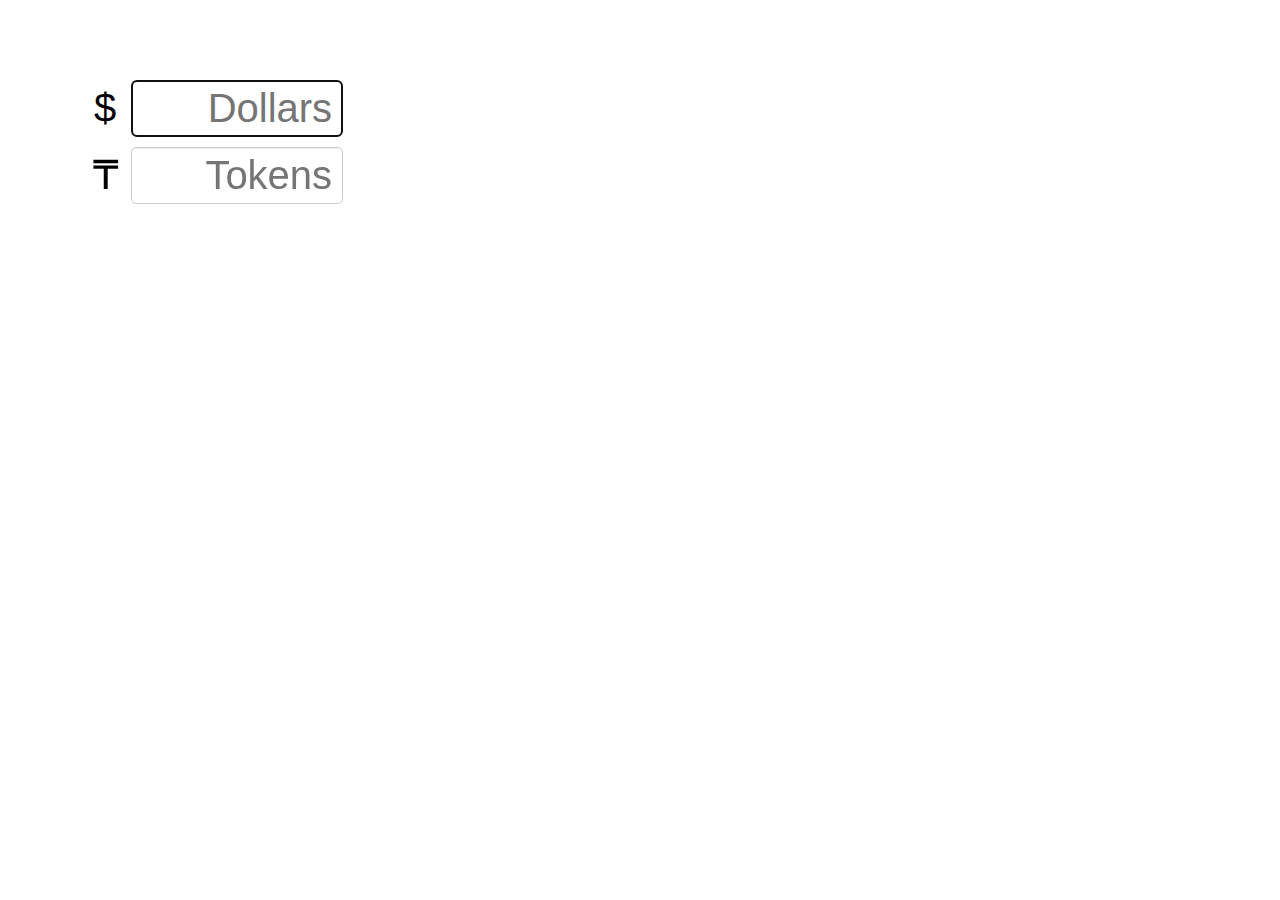
<file: converter.html>
<!doctype html>
<html>
  <head>
    <style>
      body {
        font-family: Helvetica, Arial, sans-serif;
        font-size: 30pt;
        margin: 2em;
      }
      input[type=text] {
        border: 1px solid #ccc;
        border-radius: 5px;
        box-shadow: inset 0 1px 1px rgba(0,0,0,.075);
        font-size: 30pt;
        padding: 5px 10px;
        text-align: right;
      }
      .currency-container {
        margin: 10px;
      }
      .currency-symbol {
        display: inline-block;
        text-align: center;
        width: 30px;
      }
      #message {
        color: #f88;
        font-size: 20px;
      }
    </style>
  </head>
  <body>
    <div class="currency-container">
      <span class="currency-symbol">$</span>
      <input type="text" size="6" placeholder="Dollars" id="dollars" />
    </div>
    <div class="currency-container">
      <span class="currency-symbol">&#x20B8;</span>
      <input type="text" size="6" placeholder="Tokens" id="tokens" />
    </div>
    <div id="message"></div>
    <script type="text/javascript">
      var dollarsInput = document.getElementById('dollars');
      var tokensInput = document.getElementById('tokens');
      var message = document.getElementById('message');
      function clear() {
        dollarsInput.value = '';
        tokensInput.value = '';
        message.innerHTML = '';
      }
      // Converter dollars to tokens.
      dollarsInput.addEventListener('keyup', function(ev) {
        if (dollarsInput.value.match(/^\s*$/)) { clear(); return; }
        var dollars = Number(dollarsInput.value.replace(/,/g,''));
        if (isNaN(dollars)) {
          tokensInput.value = '';
          message.innerHTML = 'Invalid dollar amount "' + dollarsInput.value + '".';
          return;
        }
        message.innerHTML = '';
        tokensInput.value = commify(Math.floor(dollars * 20));
      });
      dollarsInput.addEventListener('focus', function() { this.select(); });
      dollarsInput.focus();
      // Converter tokens to dollars.
      tokensInput.addEventListener('keyup', function(ev) {
        if (tokensInput.value.match(/^\s*$/)) { clear(); return; }
        var tokens = Number(tokensInput.value.replace(/,/g,''));
        if (isNaN(tokens)) {
          dollarsInput.value = '';
          message.innerHTML = 'Invalid tokens amount "' + tokensInput.value + '".';
          return;
        }
        message.innerHTML = '';
        dollarsInput.value = (tokens / 20).toFixed(2);
      });
      tokensInput.addEventListener('focus', function() { this.select(); });
      function commify(x) {
        return (x).toString().split('').reverse().join('').replace(/(\d{3})/g, '$1,').split('').reverse().join('').replace(/^,/,'');
      }
    </script>
  </body>
</html>
</file>
